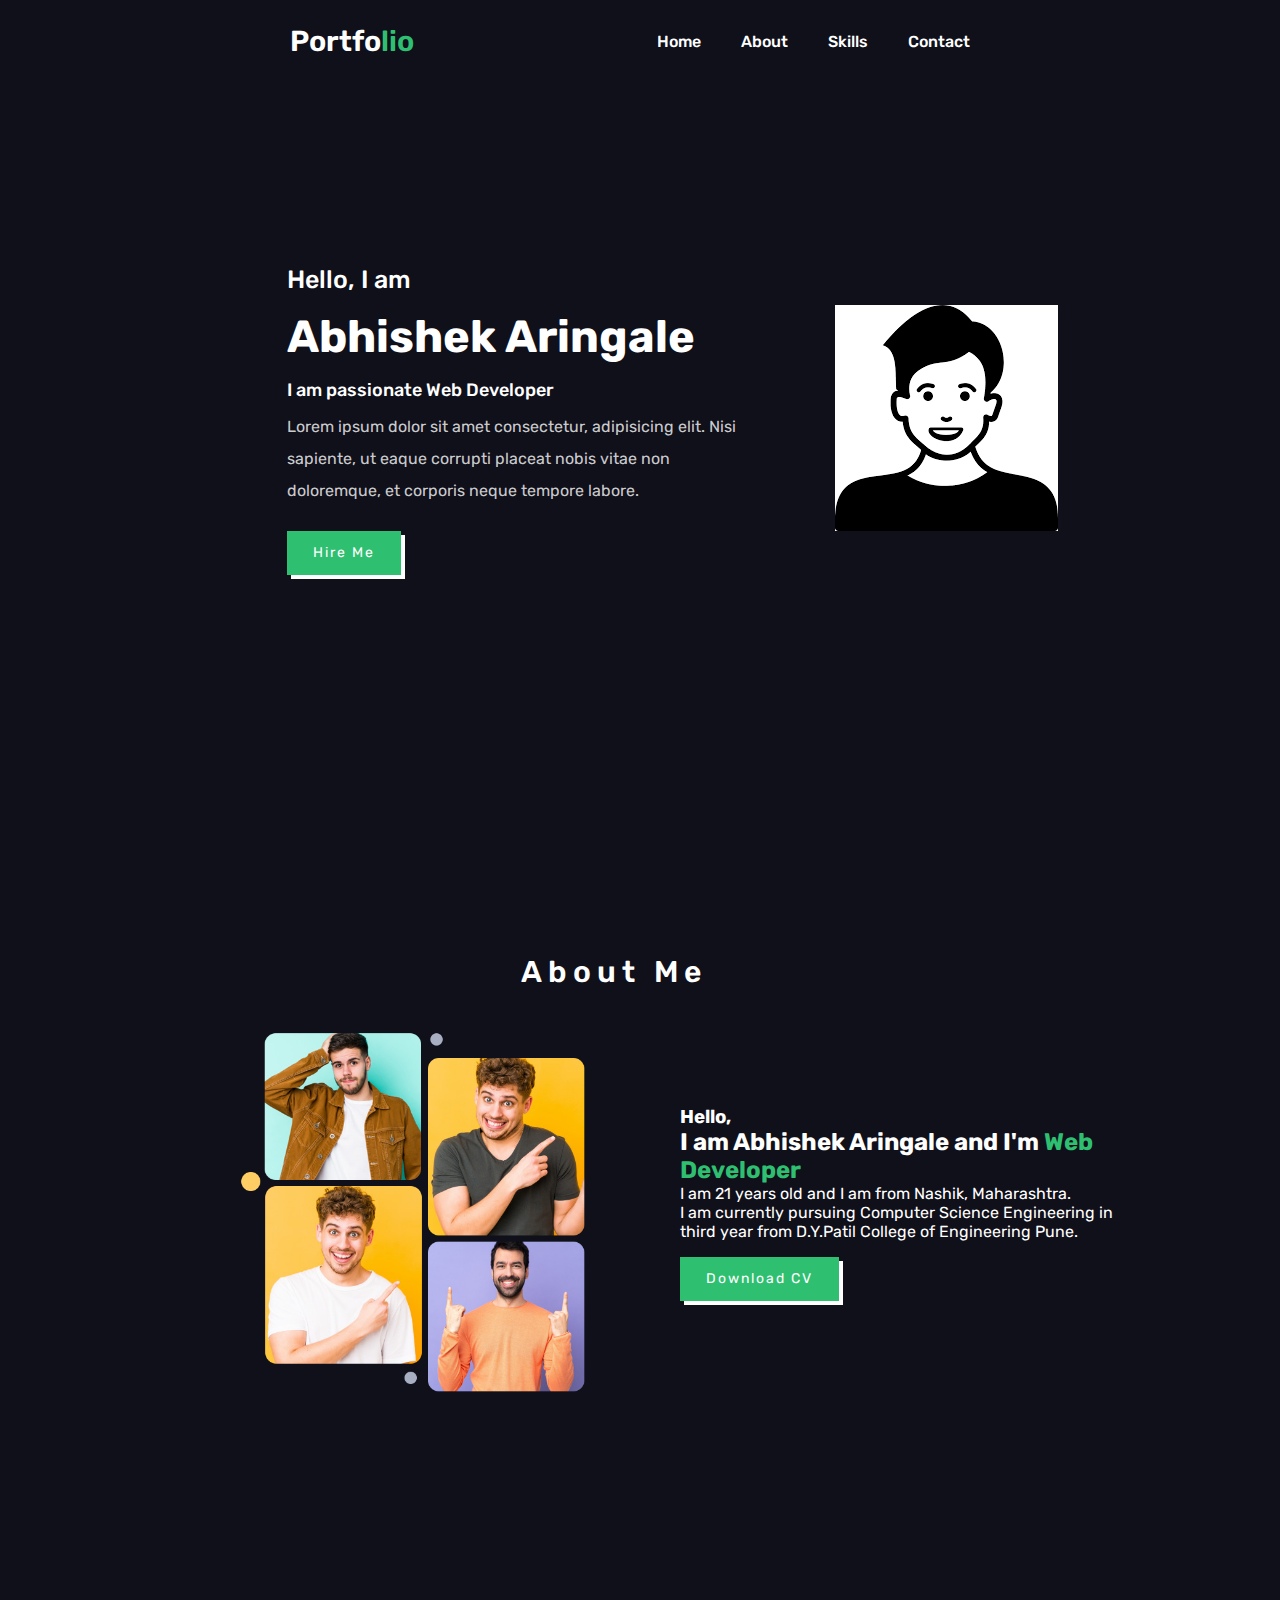
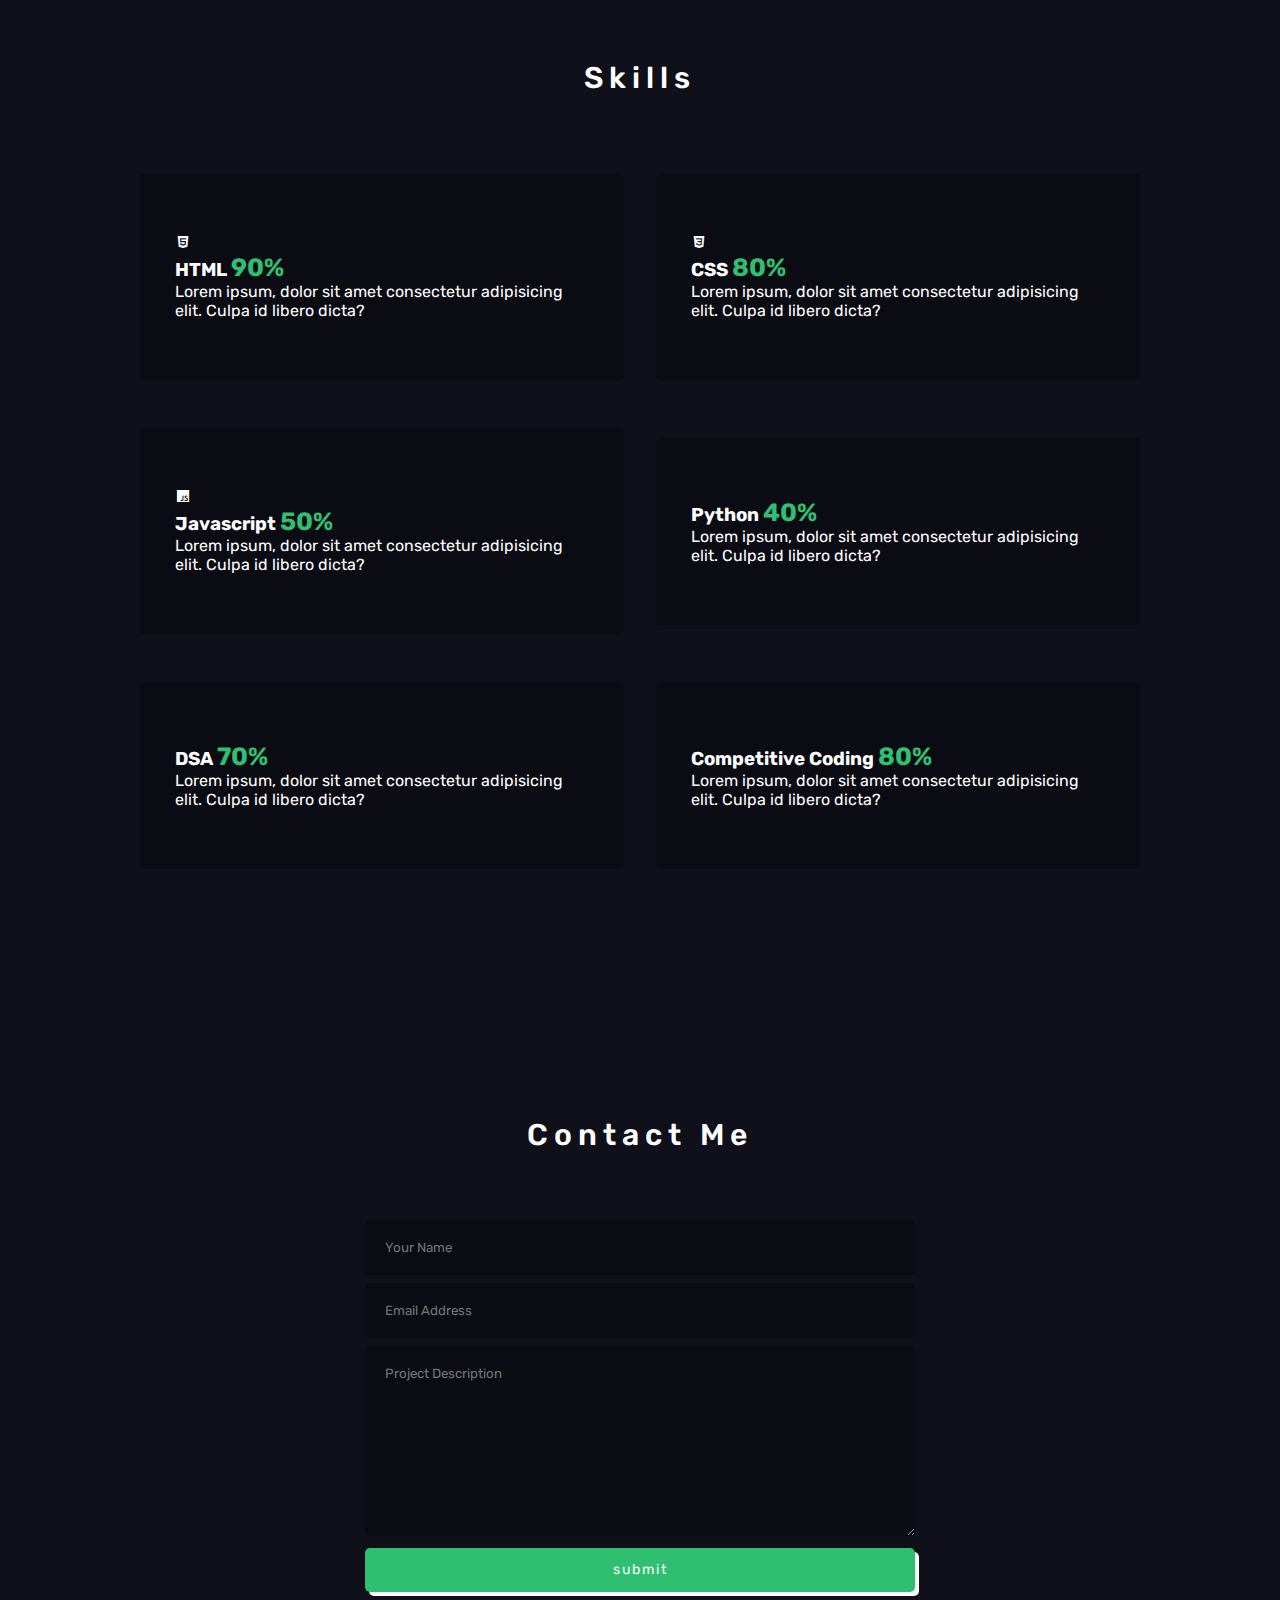
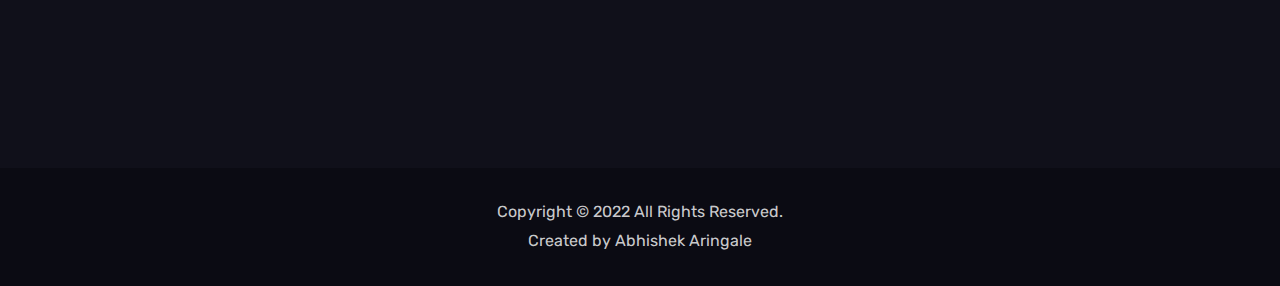
<file: task 2 -portfolio/index.html>
<!DOCTYPE html>
<html lang="en">

<head>
    <meta charset="UTF-8">
    <meta http-equiv="X-UA-Compatible" content="IE=edge">
    <meta name="viewport" content="width=device-width, initial-scale=1.0">
    <title>Document</title>
    <link rel="stylesheet" href="style.css">
    <link rel="stylesheet" href="https://unpkg.com/boxicons@latest/css/boxicons.min.css">
    <link rel="preconnect" href="https://fonts.googleapis.com">
    <link rel="preconnect" href="https://fonts.gstatic.com" crossorigin>
    <link
        href="https://fonts.googleapis.com/css2?family=Baloo+Bhai+2:wght@500&family=Roboto&family=Rubik:ital,wght@0,300;0,600;1,400;1,700;1,800&display=swap"
        rel="stylesheet">
</head>

<body>
    <header>
        <a href="#" class="logo">Portfo<span>lio</span></a>
        <div class="bx bx-menu" id="menu-icon"></div>

        <ul class="navbar">
            <li><a href="#home">Home</a></li>
            <li><a href="#about">About</a></li>
            <li><a href="#services">Skills</a></li>
            <!-- <li><a href="#resume">Resume</a></li> -->
            <li><a href="#contact">Contact</a></li>
        </ul>
    </header>

    <section class="home" id="home">
        <div class="home-text">
            <h5>Hello, I am</h5>
            <h1>Abhishek Aringale</h1>
            <h6>I am passionate Web Developer</h6>
            <p>Lorem ipsum dolor sit amet consectetur, adipisicing elit. Nisi sapiente, ut eaque corrupti placeat nobis
                vitae non doloremque, et corporis neque tempore labore.</p>
            <a href="#" class="btn">Hire Me</a>
        </div>
        <div class="home-img">
            <img src="img/home.png" alt="">
        </div>
    </section>

    <!-- about -->

    <section class="about" id="about">
        <div class="about-img">
            <div class="center" id="abtme">
                <h3>About Me</h3>
            </div>
            <img src="img/about.png" alt="">
        </div>
        <div class="about-text">
            <h3>Hello,</h3>
            <h2>I am Abhishek Aringale and I'm <span>Web Developer</span></h2>
            <p>I am 21 years old and I am from Nashik, Maharashtra. <br>
                I am currently pursuing Computer Science Engineering in third year from D.Y.Patil College of Engineering
                Pune.</p>
            <div class="main-btn">
                <a href="img/abhi.jpg" target="_blankr" class="btn">Download CV</a>
            </div>
        </div>
    </section>

    <!-- skill -->
    <!-- <section class="skills" id="skills">

        <div class="content">
            <div class="title"><span>My Skills</span></div>
                <div class="skills-details">
                    <div class="text">
                        <div class="topic">Skills Reflects Our Knowledge</div>
                            <p>Skills are something you learn through experience, and that you can apply to things you do. You might pick them up at school or work, during activities, or simply by spending time with your family and friends.</p>
                            <div class="experience">
                </div>
            </div>
            <div class="boxes">
            <div class="box">
                <div class="topic">HTML</div>
                <div class="per">90%</div>
            </div>
            <div class="box">
                <div class="topic">CSS</div>
                <div class="per">80%</div>
            </div>
            <div class="box">
                <div class="topic">Javascript</div>
                <div class="per">50%</div>
            </div>
            <div class="box">
                <div class="topic">Python</div>
                <div class="per">40%</div>
            </div>
            </div>
        </div>
        </div>
    </section> -->

    <section class="services" id="services">
        <div class="center">
            <h3>Skills</h3>
        </div>
        <div class="service-content">
            <div class="row">
                <i class='bx bxl-html5'></i>
                <h3>HTML <span class="perc">90%</span></h3>
                <p>Lorem ipsum, dolor sit amet consectetur adipisicing elit. Culpa id libero dicta?</p>
            </div>

            <div class="row">
                <i class='bx bxl-css3'></i>
                <h3>CSS <span class="perc">80%</span></h3>
                <p>Lorem ipsum, dolor sit amet consectetur adipisicing elit. Culpa id libero dicta?</p>
            </div>

            <div class="row">
                <i class='bx bxl-javascript'></i>
                <h3>Javascript <span class="perc">50%</span></h3>
                <p>Lorem ipsum, dolor sit amet consectetur adipisicing elit. Culpa id libero dicta?</p>
            </div>

            <div class="row">
                <h3>Python <span class="perc">40%</span></h3>
                <p>Lorem ipsum, dolor sit amet consectetur adipisicing elit. Culpa id libero dicta?</p>
            </div>
            <div class="row">
                <!-- <i class="bx bx-cast"></i> -->
                <h3>DSA <span class="perc">70%</span></h3>
                <p>Lorem ipsum, dolor sit amet consectetur adipisicing elit. Culpa id libero dicta?</p>
            </div>
            <div class="row">
                <!-- <i class="bx bx-cast"></i> -->
                <h3>Competitive Coding <span class="perc">80%</span></h3>
                <p>Lorem ipsum, dolor sit amet consectetur adipisicing elit. Culpa id libero dicta?</p>
            </div>
        </div>
    </section>

    <!-- Contact -->
    <section class="contact" id="contact">
        <div class="center">
            <h3>Contact Me</h3>
        </div>
        <div class="contact-form">
            <form action="">
                <input type="text" placeholder="Your Name" required>
                <input type="email" name="" id="" placeholder="Email Address" required>
                <textarea name="" id="" cols="30" rows="10" placeholder="Project Description" required></textarea>
                <input type="submit" value="submit" class="send-btn">
            </form>
        </div>
    </section>

    <footer>
        <div class="copyright">
            <p>Copyright © 2022 All Rights Reserved. <br>Created by Abhishek Aringale</p>
        </div>
    </footer>

</body>

</html>
</file>
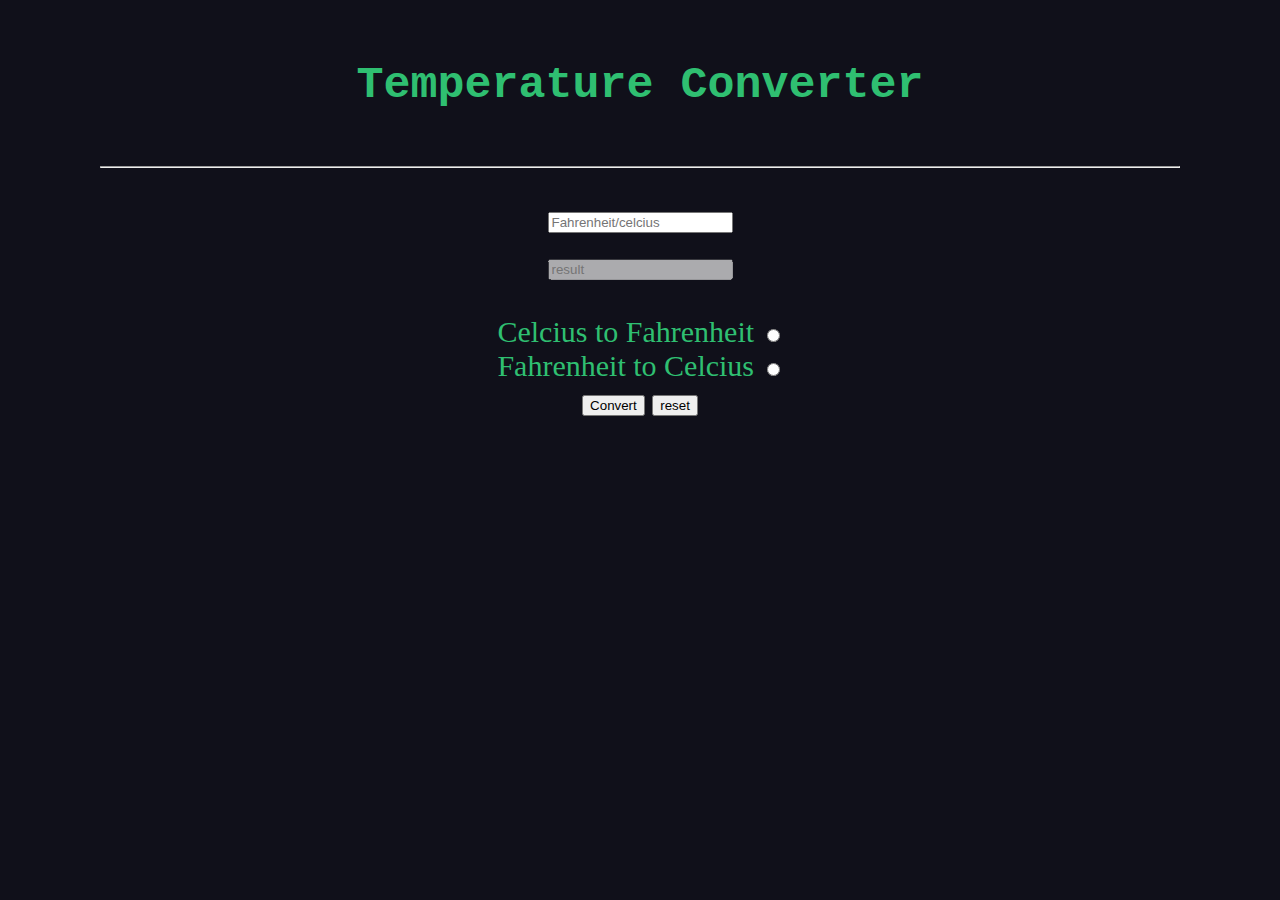
<file: Task 3- Temperature Converting Website/index.html>
<!DOCTYPE html>
<html lang="en">
<head>
    <meta charset="UTF-8">
    <meta http-equiv="X-UA-Compatible" content="IE=edge">
    <meta name="viewport" content="width=device-width, initial-scale=1.0">
    <title>Temperature Converter</title>
    <link rel="stylesheet" href="style.css">
</head>
<body>
    <div class="converts">
        <form>
            <h2>Temperature Converter</h2>
            <hr>
            <input type="number" placeholder="Fahrenheit/celcius" id="celcius"> <br>
            <input type="number" placeholder="result" id="fahrenheit" disabled><br><br>
            Celcius to Fahrenheit <input type="radio" id="celtofar" name="celtofar" onclick="proc1()"> <br>
            Fahrenheit to Celcius <input type="radio" name="fartocel" onclick="proc2()" id="fartocel">
            <br>
            
            <input type="button" id="convert" onclick="tempconvert()" value="Convert">
            <input type="reset"  id="reset" value="reset">
        </form>
    </div>
    <script src="script.js"></script>
</body>
</html>
</file>
<file: task 2 -portfolio/style.css>
*{
    padding: 0;
    margin: 0;
    box-sizing: border-box;
    font-family: 'Rubik', sans-serif;
    text-decoration: none;
    list-style: none;
    scroll-behavior: smooth;
    scroll-padding-top: 2rem;
}
html, body {
    max-width: 100%;
    overflow-x: hidden;
}
:root{
    --bg-color: #10101a;
    --main-color: #2fbf71;
    --2nd-main-color: #ffffffcc;
    --text-color: #fff;
    --big-font: 5rem;
    --h2-font: 1.9rem;
    --p-font: 1rem;
}
body{
    background: var(--bg-color);
    color: var(--text-color);
    margin: 0;

}

header{
    position: fixed;
    width: 100%;
    top: 0;
    right: 0;
    z-index: 1000;
    display: flex;
    align-items: center;
    justify-content: space-around;
    background: var(--bg-color);
    padding: 24px 14%;
    transition: 0.3s;

}
.logo{
    color: var(--text-color);
    font-size: 1.8rem;
    font-weight: 600;
}
span{
    color: var(--main-color);

}
.navbar{
    display: flex;
}
.navbar a{
    color: var(--text-color);
    font-size: 1rem;
    padding: 10px 20px;
    font-weight: 500;
}
.navbar a:hover{
    background-color: var(--main-color);
    transition: 0.2s;
}
#menu-icon{
    font-size: 28px;
    z-index: 10001;
    cursor: pointer;
    display: none;
}
section{
    padding: 120px 140px;
}

.home{
    position: relative;
    left: 147px;
    top: -30px;
    height: 100vh;
    width: 100%;
    display: grid;
    grid-template-columns: repeat(2,1fr);
    grid-gap: 6rem;
    align-items: center ;
}
/* .home-img img{
    max-width: 100%;
    width: 600px;
    height: auto;
} */

.home-text h5{
    color: var(--text-color);
    font-size: 25px;
    font-weight: 500;
    margin: 0 0 20px;
}
.home-text h1{
    font-size: 45px;
    color: var(--text-color);
    font-weight: 700px;
    line-height: 1;
    margin: 0 0 20px;
}
.home-text h6{
    columns: var(--text-color);
    font-size: 18px;
    font-weight: 500;
    margin-bottom: 10px;
}
.home-text p{
    max-width: 470px;
    font-size: var(--p-font);
    font-weight: 300px;
    line-height: 2rem;
    margin-bottom: 1.5rem;
    color: var(--2nd-main-color);
}
.btn{
    background: var(--main-color);
    color: var(--text-color);
    box-shadow: 4px 4px var(--text-color);
    padding: 0 25px;
    line-height: 42px;
    display: inline-block;
    border: 1px solid transparent;
    font-size: 14px;
    font-weight: 400;
    letter-spacing: 2px;
    transition: ease all 0.3s;
}
.btn:hover{
    background-color: var(--text-color);
    color: var(--main-color);
    box-shadow: 4px 4px var(--main-color);
}
#abtme{
    position: relative;
    left: 53%;
    top: -42px;
}
.about{
    display: grid;
    grid-template-columns: repeat(2,2fr);
    grid-gap: 5rem;
    align-items: center;
}
.about{
    position: relative;
    top: -24px;
}
.about-img img{
    width: 75%;
    position: relative;
    left: 100px;
}

.main-btn{
    position: relative;
    top: 16px;
}
.center{
    text-align: center;
}
.center h3{
    columns: var(--text-color);
    font-size: 30px;
    font-weight: 550;
    letter-spacing: 6px;
}
.service-content{
    display: grid;
    grid-template-columns: repeat(auto-fit,minmax(350px,auto));
    grid-gap: 2rem;
    align-items: center;
    margin-top: 4.4rem;
}
.row{
    margin: 8px 0px;
    background: #0b0b13;
    padding: 60px 35px;
    border-radius: 5px;
    cursor: pointer;
    transition: all 0.4s;
}   
.perc{
    font-size: 25px;
}

.contact-form{
    display: flex;
    align-items: center;
    justify-content: center;
    margin-top: 4.2rem;
}
.contact-form form{
    position: relative;
    width: 550px;
}
form input,form textarea{
    width: 100%;
    padding: 20px;
    border: none;
    outline: none;
    background: #0b0b13;
    color: var(--text-color);
    margin-bottom: 0.5rem;
    border-radius: 5px;
}
form .send-btn{
    background: var(--main-color);
    color: var(--text-color);
    box-shadow: 4px 4px var(--text-color);
    padding: 0 25px;
    line-height: 42px;
    display: inline-block;
    border: 1px solid transparent;
    font-size: 14px;
    font-weight: 400;
    letter-spacing: 2px;
    transition: ease all 0.3s;
    cursor: pointer;
}
form .send-btn:hover{
    background-color: var(--text-color);
    color: var(--main-color);
    font-size: 18px;
    box-shadow: 4px 4px var(--main-color);
}

.copyright{
    text-align: center;
    color: var(--2nd-main-color);
    background-color: #0b0b13;
    margin-top: 3rem;
    line-height: 1.8rem;
    padding: 30px;
}
</file>
<file: Task 3- Temperature Converting Website/style.css>
/* .converts{
    margin: auto;
    padding: 100px;
    overflow: hidden;
    text-align: center;
    background-color: rgb(207, 77, 77);
    font-size: 30px;
}

.convert{
    margin: auto;
    overflow: hidden;
}

.reset{
    margin: auto;
    overflow: hidden;
}

#inbox{
    width: 150px;
} */

body{
    margin: 0;
    width: 100vw;
    height: 100vh;
    background-color: #10101a;
}
form{
    color: #2fbf71;
    margin: auto;
    padding: 100px;
    overflow: hidden;
    text-align: center;
    font-size: 30px;
}
form h2{
    font-family: 'Courier New', Courier, monospace;
    position: relative;
    top: -40px;
    margin: 0px 0px;
}
hr{
    margin-bottom: 32px;
}


#fahrenheit{
    margin-top: 25px;
}
#convert{
    cursor: pointer;
}
#reset{
    cursor: pointer;
}
</file>
